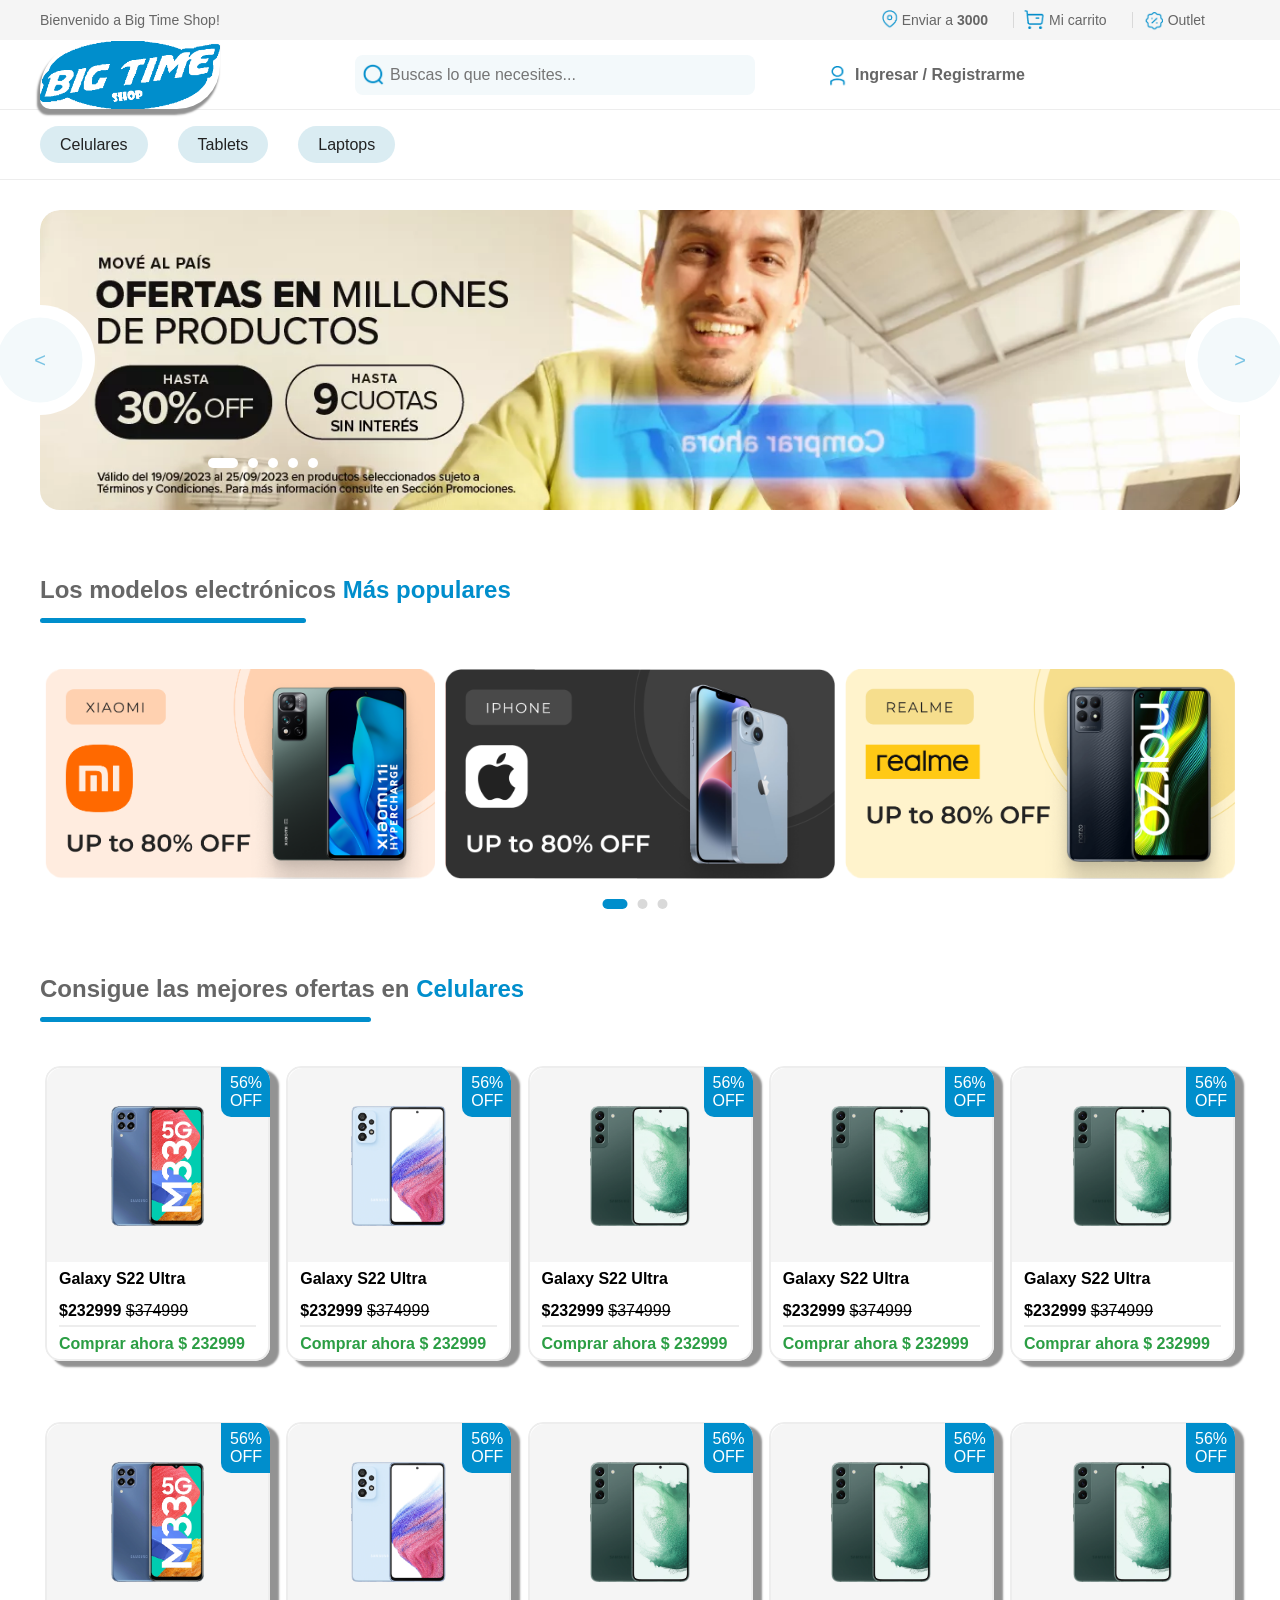
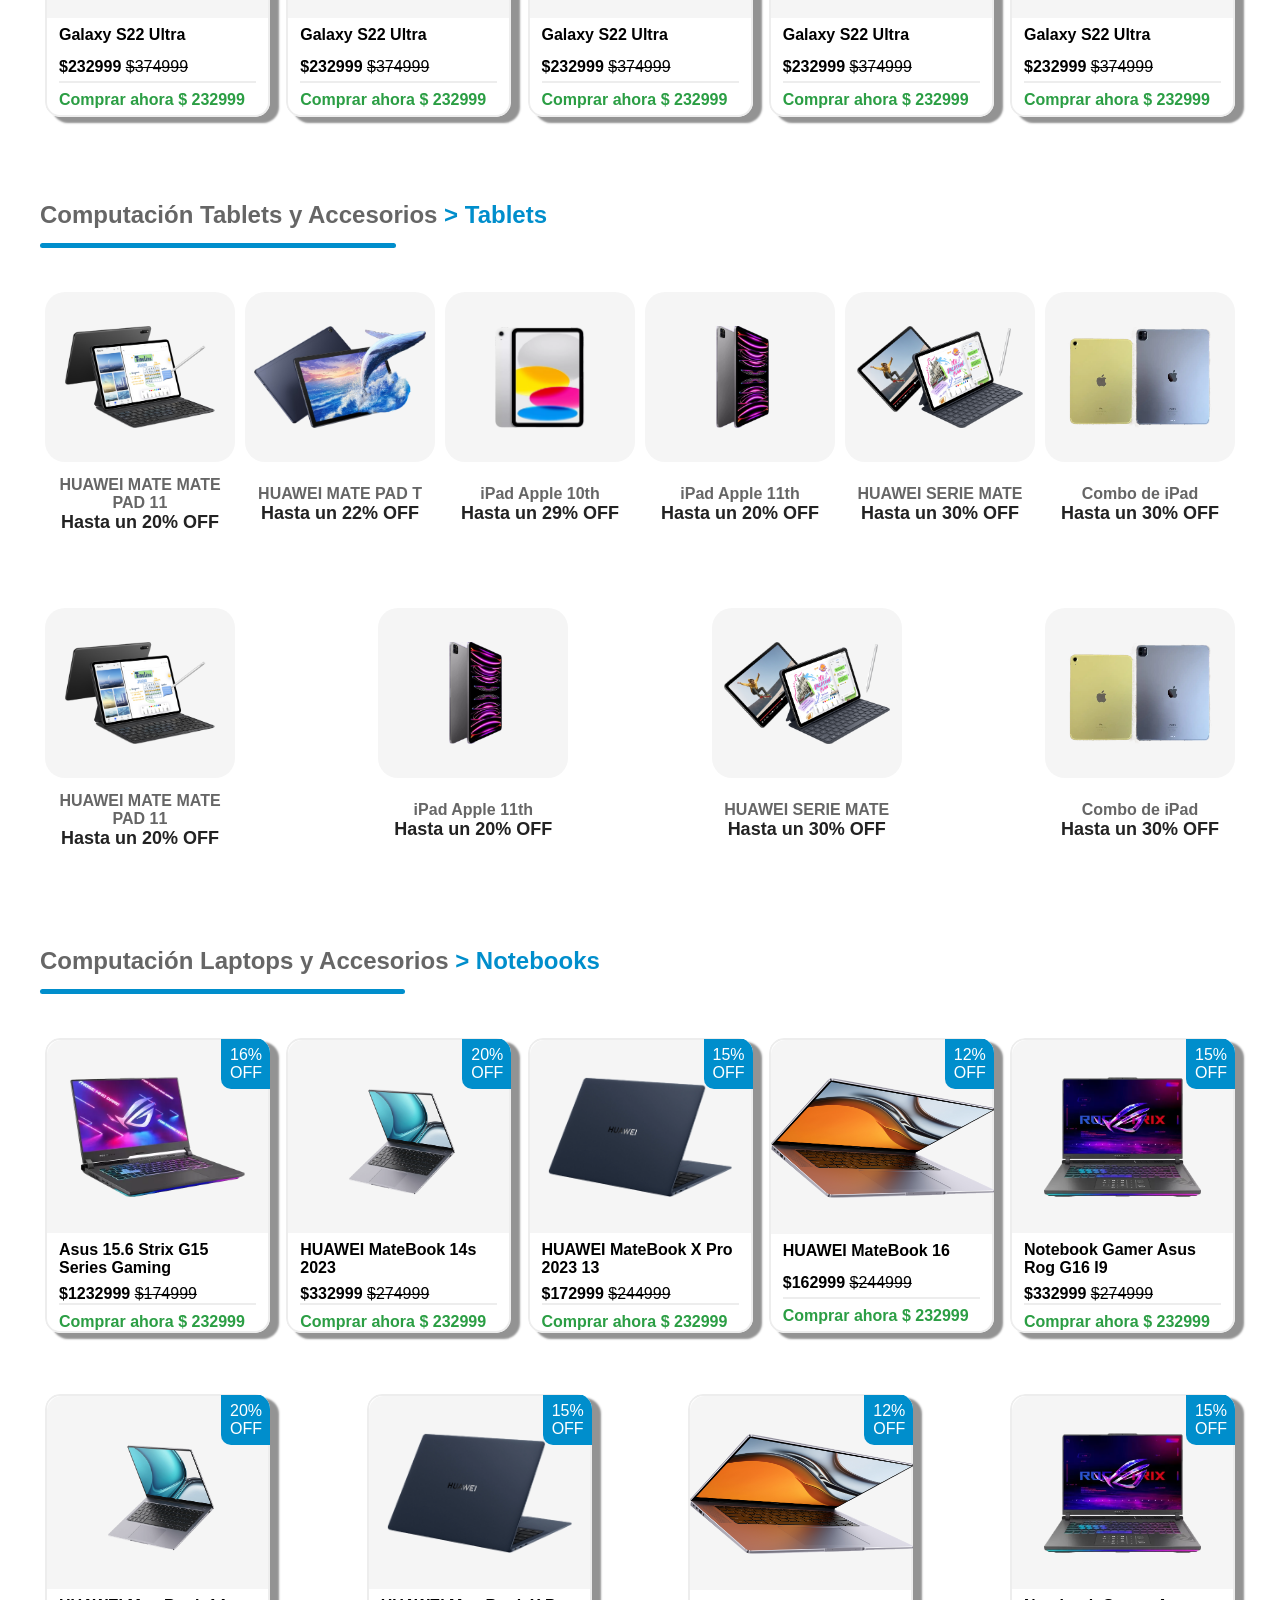
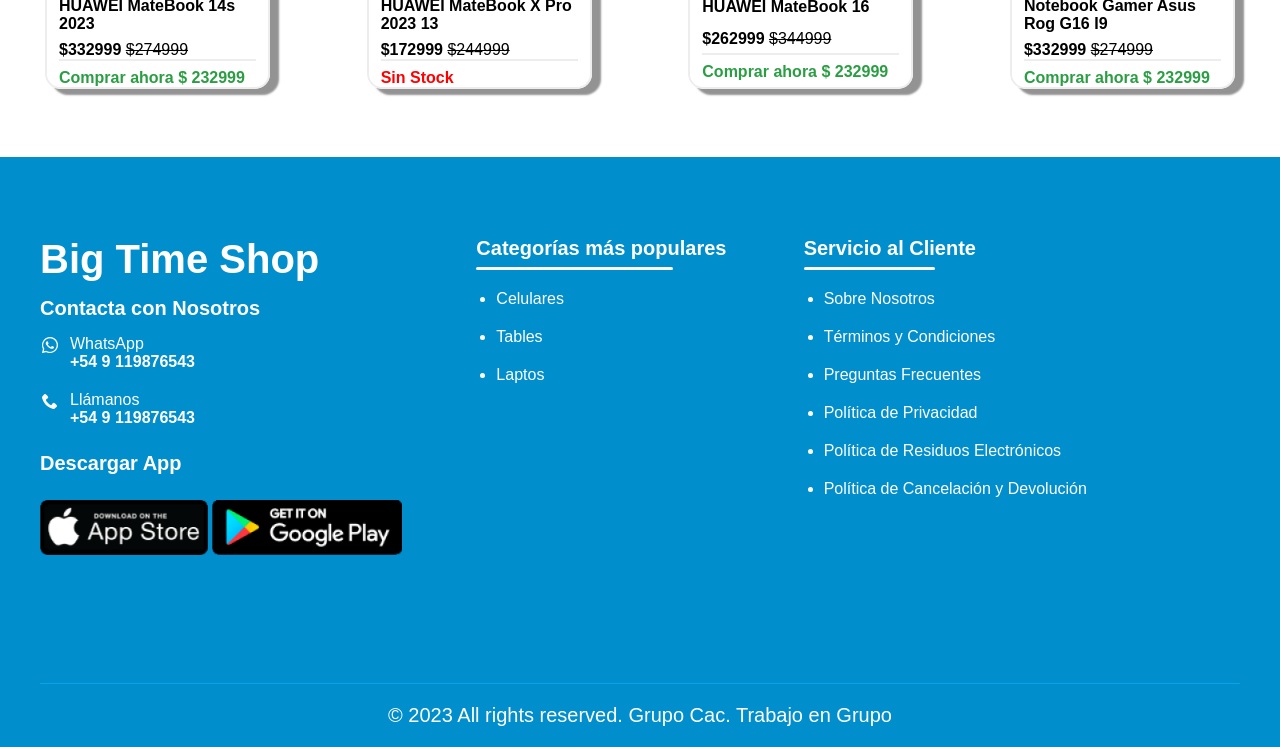
<file: index.html>
<!DOCTYPE html>
<html lang="es">

<head>
    <meta charset="UTF-8">
    <meta name="viewport" content="width=device-width, initial-scale=1.0">
    <title>¡Big Time Shop - Tu destino para la electrónica de vanguardia!</title>
    <meta name="description"
        content="Big Time Shop es una plataforma líder en comercio electrónico especializada en la venta de productos de electrónica y tecnología de última generación. Descubre una amplia selección de gadgets, dispositivos móviles y accesorios tecnológicos de alta calidad. Nuestro objetivo es ofrecer a nuestros clientes una experiencia de compra excepcional, brindándoles productos innovadores y garantizando la máxima satisfacción. ¡Explora nuestro catálogo y sumérgete en el mundo de la tecnología de punta!" />
    <meta name="keywords"
        content=" Big Time Shop, electrónica, tecnología, gadgets, dispositivos móviles, accesorios tecnológicos, comercio electrónico, calidad, innovación, experiencia de compra." />
    <link rel="shortcut icon" href="./favicon.ico" type="image/x-icon">
    <link rel="stylesheet" href="./css/base.css">
    <link rel="stylesheet" href="./css/common.css">
    <link rel="stylesheet" href="./css/index.css">
    <script src="./js/animation.js"></script>
    <script src="./js/dataprocess.js"></script>
    <script src="./js/index.js"></script>
</head>

<body>


    <!-- header -start -->
    <header>
        <div class="w shortcut">
            <div class="fl">Bienvenido a Big Time Shop!</div>
            <div class="fr">
                <ul>
                    <li><a href="#">Enviar a <b>3000</b></a></li>
                    <li><a href="#">Mi carrito</a></li>
                    <li><a href="#">Outlet</a></li>
                </ul>
            </div>
        </div>

    </header>
    <!-- header end -->


    <!-- nav start -->
    <nav>
        <div class="nav-top">
            <div class="search-wrap w">
                <div class="logo">
                    <h1>Big Time</h1>
                    <a href="index.html"><img src="./images/logo.png" alt=""></a>
                </div>
                <div class="search">
                    <input type="text" placeholder="Buscas lo que necesites..." id="user-input">
                </div>
                <div class="user">
                    <a id="user_icon" href="login.html">Ingresar / Registrarme</a>
                    <a id="user_out" href="#"></a>
                </div>
            </div>
        </div>
        <div class="subnav">
            <ul class="w">
                <li><a href="javascript:;">Celulares</a></li>
                <li><a href="javascript:;">Tablets</a></li>
                <li><a href="javascript:;">Laptops</a></li>
            </ul>
        </div>
    </nav>
    <!-- nav end -->

    <div class="search-result w"></div>


    <!-- banner start-->
    <div class="banner">
        <div class="focus w">
            <ul>
                <li><a href="javascript:;"><img src="./images/banner5.png" alt=""></a></li>
                <li><a href="javascript:;"><img src="./images/banner1.png" alt=""></a></li>
                <li><a href="javascript:;"><img src="./images/banner3.png" alt=""></a></li>
                <li><a href="javascript:;"><img src="./images/banner4.png" alt=""></a></li>
                <li><a href="javascript:;"><img src="./images/banner2.png" alt=""></a></li>
            </ul>
            <ol class="circle">
            </ol>
        </div>
        <div class="arrow-l">
            <a href="javascript:;">&lt;</a>
        </div>
        <div class="arrow-r">
            <a href="javascript:;">&gt;</a>
        </div>
    </div>
    <!-- banner end -->


    <!-- main start -->
    <section>
        <div class="main w">


            <!-- floor top electronic models start -->
            <div class="floor">
                <div class="floor_good_hd">
                    <h3><span>Los modelos electrónicos </span><i>Más populares </i></h3>
                </div>
                <div class="electronics_models floor_good">
                    <ul class="models_focus">
                        <li>
                            <a href="javascript:;">
                                <img src="./upload/electronics-models (1).png" alt="">
                            </a>
                        </li>
                        <li>
                            <a href="javascript:;">
                                <img src="./upload/electronics-models (2).png" alt="">
                            </a>
                        </li>
                        <li>
                            <a href="javascript:;">
                                <img src="./upload/electronics-models (3).png" alt="">
                            </a>
                        </li>
                    </ul>
                    <ol class="focus_circle">
                    </ol>
                </div>
            </div>
            <!-- floor top electronic models end -->


            <!-- floor_electric start-->
            <div class="floor">
                <div class="floor_good_hd" id="celulares">
                    <h3><span>Consigue las mejores ofertas en </span><i>Celulares</i></h3>
                </div>
                <div class="floor_good">
                    <ul class="goods">
                        <li>
                            <a href="#">
                                <div class="picture">
                                    <div class="pic_box">
                                        <img src="./upload/celulares/celular (3).png" alt="">
                                    </div>
                                    <div class="off">
                                        <p>56%<br>OFF</p>
                                    </div>
                                </div>
                                <div class="desc">
                                    <p class="good_title">
                                        Galaxy S22 Ultra
                                    </p>
                                    <p class="previous_price">
                                        $232999 <s>$374999</s>
                                    </p>
                                    <p class="price">
                                        Comprar ahora $ 232999
                                    </p>
                                </div>
                            </a>
                        </li>
                        <li>
                            <a href="#">
                                <div class="picture">
                                    <div class="pic_box">
                                        <img src="./upload/celulares/celular (4).png" alt="">
                                    </div>
                                    <div class="off">
                                        <p>56%<br>OFF</p>
                                    </div>
                                </div>
                                <div class="desc">
                                    <p class="good_title">
                                        Galaxy S22 Ultra
                                    </p>
                                    <p class="previous_price">
                                        $232999 <s>$374999</s>
                                    </p>
                                    <p class="price">
                                        Comprar ahora $ 232999
                                    </p>
                                </div>
                            </a>
                        </li>
                        <li>
                            <a href="#">
                                <div class="picture">
                                    <div class="pic_box">
                                        <img src="./upload/celulares/celular (5).png" alt="">
                                    </div>
                                    <div class="off">
                                        <p>56%<br>OFF</p>
                                    </div>
                                </div>
                                <div class="desc">
                                    <p class="good_title">
                                        Galaxy S22 Ultra
                                    </p>
                                    <p class="previous_price">
                                        $232999 <s>$374999</s>
                                    </p>
                                    <p class="price">
                                        Comprar ahora $ 232999
                                    </p>
                                </div>
                            </a>
                        </li>
                        <li>
                            <a href="#">
                                <div class="picture">
                                    <div class="pic_box">
                                        <img src="./upload/celulares/celular (5).png" alt="">
                                    </div>
                                    <div class="off">
                                        <p>56%<br>OFF</p>
                                    </div>
                                </div>
                                <div class="desc">
                                    <p class="good_title">
                                        Galaxy S22 Ultra
                                    </p>
                                    <p class="previous_price">
                                        $232999 <s>$374999</s>
                                    </p>
                                    <p class="price">
                                        Comprar ahora $ 232999
                                    </p>
                                </div>
                            </a>
                        </li>
                        <li>
                            <a href="#">
                                <div class="picture">
                                    <div class="pic_box">
                                        <img src="./upload/celulares/celular (5).png" alt="">
                                    </div>
                                    <div class="off">
                                        <p>56%<br>OFF</p>
                                    </div>
                                </div>
                                <div class="desc">
                                    <p class="good_title">
                                        Galaxy S22 Ultra
                                    </p>
                                    <p class="previous_price">
                                        $232999 <s>$374999</s>
                                    </p>
                                    <p class="price">
                                        Comprar ahora $ 232999
                                    </p>
                                </div>
                            </a>
                        </li>
                    </ul>
                </div>
                <div class="floor_good">
                    <ul class="goods">
                        <li>
                            <a href="#">
                                <div class="picture">
                                    <div class="pic_box">
                                        <img src="./upload/celulares/celular (3).png" alt="">
                                    </div>
                                    <div class="off">
                                        <p>56%<br>OFF</p>
                                    </div>
                                </div>
                                <div class="desc">
                                    <p class="good_title">
                                        Galaxy S22 Ultra
                                    </p>
                                    <p class="previous_price">
                                        $232999 <s>$374999</s>
                                    </p>
                                    <p class="price">
                                        Comprar ahora $ 232999
                                    </p>
                                </div>
                            </a>
                        </li>
                        <li>
                            <a href="#">
                                <div class="picture">
                                    <div class="pic_box">
                                        <img src="./upload/celulares/celular (4).png" alt="">
                                    </div>
                                    <div class="off">
                                        <p>56%<br>OFF</p>
                                    </div>
                                </div>
                                <div class="desc">
                                    <p class="good_title">
                                        Galaxy S22 Ultra
                                    </p>
                                    <p class="previous_price">
                                        $232999 <s>$374999</s>
                                    </p>
                                    <p class="price">
                                        Comprar ahora $ 232999
                                    </p>
                                </div>
                            </a>
                        </li>
                        <li>
                            <a href="#">
                                <div class="picture">
                                    <div class="pic_box">
                                        <img src="./upload/celulares/celular (5).png" alt="">
                                    </div>
                                    <div class="off">
                                        <p>56%<br>OFF</p>
                                    </div>
                                </div>
                                <div class="desc">
                                    <p class="good_title">
                                        Galaxy S22 Ultra
                                    </p>
                                    <p class="previous_price">
                                        $232999 <s>$374999</s>
                                    </p>
                                    <p class="price">
                                        Comprar ahora $ 232999
                                    </p>
                                </div>
                            </a>
                        </li>
                        <li>
                            <a href="#">
                                <div class="picture">
                                    <div class="pic_box">
                                        <img src="./upload/celulares/celular (5).png" alt="">
                                    </div>
                                    <div class="off">
                                        <p>56%<br>OFF</p>
                                    </div>
                                </div>
                                <div class="desc">
                                    <p class="good_title">
                                        Galaxy S22 Ultra
                                    </p>
                                    <p class="previous_price">
                                        $232999 <s>$374999</s>
                                    </p>
                                    <p class="price">
                                        Comprar ahora $ 232999
                                    </p>
                                </div>
                            </a>
                        </li>
                        <li>
                            <a href="#">
                                <div class="picture">
                                    <div class="pic_box">
                                        <img src="./upload/celulares/celular (5).png" alt="">
                                    </div>
                                    <div class="off">
                                        <p>56%<br>OFF</p>
                                    </div>
                                </div>
                                <div class="desc">
                                    <p class="good_title">
                                        Galaxy S22 Ultra
                                    </p>
                                    <p class="previous_price">
                                        $232999 <s>$374999</s>
                                    </p>
                                    <p class="price">
                                        Comprar ahora $ 232999
                                    </p>
                                </div>
                            </a>
                        </li>
                    </ul>
                </div>
            </div>
            <!-- floor_electric end -->


            <!-- floor tables start -->
            <div class="floor">
                <div class="floor_good_hd" id="tables">
                    <h3><span>Computación Tablets y Accesorios </span><i>&gt; Tablets</i></h3>
                </div>
                <div class="floor_good">
                    <ul class="table-list">
                        <li>
                            <a href="#">
                                <div class="pic_box">
                                    <img src="./upload//tables/HUAWEI MATE PAD11.png" alt="">
                                </div>
                                <div class="subscriptions">
                                    <p>HUAWEI MATE MATE PAD 11</p>
                                    <p>Hasta un 20% OFF</p>
                                </div>
                            </a>
                        </li>
                        <li>
                            <a href="#">
                                <div class="pic_box">
                                    <img src="./upload/tables/HUAWEI MATE PAD T.png" alt="">
                                </div>
                                <div class="subscriptions">
                                    <p>HUAWEI MATE PAD T</p>
                                    <p>Hasta un 22% OFF</p>
                                </div>
                            </a>
                        </li>
                        <li>
                            <a href="#">
                                <div class="pic_box">
                                    <img src="./upload/tables/iPad Apple 10th.png" alt="">
                                </div>
                                <div class="subscriptions">
                                    <p>iPad Apple 10th</p>
                                    <p>Hasta un 29% OFF</p>
                                </div>
                            </a>
                        </li>
                        <li>
                            <a href="#">
                                <div class="pic_box">
                                    <img src="./upload/tables/iPad Apple 11th.png" alt="">
                                </div>
                                <div class="subscriptions">
                                    <p>iPad Apple 11th</p>
                                    <p>Hasta un 20% OFF</p>
                                </div>
                            </a>
                        </li>
                        <li>
                            <a href="#">
                                <div class="pic_box">
                                    <img src="./upload/tables/HUAWEI SERIE MATE.png" alt="">
                                </div>
                                <div class="subscriptions">
                                    <p>HUAWEI SERIE MATE</p>
                                    <p>Hasta un 30% OFF</p>
                                </div>
                            </a>
                        </li>
                        <li>
                            <a href="#">
                                <div class="pic_box">
                                    <img src="./upload/tables/iPad 10th y  11th.png" alt="">
                                </div>
                                <div class="subscriptions">
                                    <p>Combo de iPad</p>
                                    <p>Hasta un 30% OFF</p>
                                </div>
                            </a>
                        </li>
                    </ul>
                </div>
                <div class="floor_good">
                    <ul class="table-list">
                        <li>
                            <a href="#">
                                <div class="pic_box">
                                    <img src="./upload//tables/HUAWEI MATE PAD11.png" alt="">
                                </div>
                                <div class="subscriptions">
                                    <p>HUAWEI MATE MATE PAD 11</p>
                                    <p>Hasta un 20% OFF</p>
                                </div>
                            </a>
                        </li>
                        <li>
                            <a href="#">
                                <div class="pic_box">
                                    <img src="./upload/tables/iPad Apple 11th.png" alt="">
                                </div>
                                <div class="subscriptions">
                                    <p>iPad Apple 11th</p>
                                    <p>Hasta un 20% OFF</p>
                                </div>
                            </a>
                        </li>
                        <li>
                            <a href="#">
                                <div class="pic_box">
                                    <img src="./upload/tables/HUAWEI SERIE MATE.png" alt="">
                                </div>
                                <div class="subscriptions">
                                    <p>HUAWEI SERIE MATE</p>
                                    <p>Hasta un 30% OFF</p>
                                </div>
                            </a>
                        </li>
                        <li>
                            <a href="#">
                                <div class="pic_box">
                                    <img src="./upload/tables/iPad 10th y  11th.png" alt="">
                                </div>
                                <div class="subscriptions">
                                    <p>Combo de iPad</p>
                                    <p>Hasta un 30% OFF</p>
                                </div>
                            </a>
                        </li>
                    </ul>
                </div>

            </div>
            <!-- floor tables end -->


            <!-- floor_electric start-->
            <div class="floor">
                <div class="floor_good_hd" id="laptops">
                    <h3><span>Computación Laptops y Accesorios </span><i>&gt; Notebooks</i></h3>
                </div>
                <div class="floor_good">
                    <ul class="goods">
                        <li>
                            <a href="#">
                                <div class="picture">
                                    <div class="pic_box">
                                        <img src="./upload/laptops/Asus 15.6 Strix G15 Series Gaming.png" alt="">
                                    </div>
                                    <div class="off">
                                        <p>16%<br>OFF</p>
                                    </div>
                                </div>
                                <div class="desc">
                                    <p class="good_title">
                                        Asus 15.6 Strix G15 Series Gaming
                                    </p>
                                    <p class="previous_price">
                                        $1232999 <s>$174999</s>
                                    </p>
                                    <p class="price">
                                        Comprar ahora $ 232999
                                    </p>
                                </div>
                            </a>
                        </li>
                        <li>
                            <a href="#">
                                <div class="picture">
                                    <div class="pic_box">
                                        <img src="./upload/laptops/HUAWEI MateBook 14s 2023.png" alt="">
                                    </div>
                                    <div class="off">
                                        <p>20%<br>OFF</p>
                                    </div>
                                </div>
                                <div class="desc">
                                    <p class="good_title">
                                        HUAWEI MateBook 14s 2023
                                    </p>
                                    <p class="previous_price">
                                        $332999 <s>$274999</s>
                                    </p>
                                    <p class="price">
                                        Comprar ahora $ 232999
                                    </p>
                                </div>
                            </a>
                        </li>
                        <li>
                            <a href="#">
                                <div class="picture">
                                    <div class="pic_box">
                                        <img src="./upload/laptops/HUAWEI MateBook X Pro 2023 13.png" alt="">
                                    </div>
                                    <div class="off">
                                        <p>15%<br>OFF</p>
                                    </div>
                                </div>
                                <div class="desc">
                                    <p class="good_title">
                                        HUAWEI MateBook X Pro 2023 13
                                    </p>
                                    <p class="previous_price">
                                        $172999 <s>$244999</s>
                                    </p>
                                    <p class="price">
                                        Comprar ahora $ 232999
                                    </p>
                                </div>
                            </a>
                        </li>
                        <li>
                            <a href="#">
                                <div class="picture">
                                    <div class="pic_box">
                                        <img src="./upload/laptops/HUAWEI MateBook 16.png" alt="">
                                    </div>
                                    <div class="off">
                                        <p>12%<br>OFF</p>
                                    </div>
                                </div>
                                <div class="desc">
                                    <p class="good_title">
                                        HUAWEI MateBook 16
                                    </p>
                                    <p class="previous_price">
                                        $162999 <s>$244999</s>
                                    </p>
                                    <p class="price">
                                        Comprar ahora $ 232999
                                    </p>
                                </div>
                            </a>
                        </li>
                        <li>
                            <a href="#">
                                <div class="picture">
                                    <div class="pic_box">
                                        <img src="./upload/laptops/Notebook Gamer Asus Rog G16 I9.png" alt="">
                                    </div>
                                    <div class="off">
                                        <p>15%<br>OFF</p>
                                    </div>
                                </div>
                                <div class="desc">
                                    <p class="good_title">
                                        Notebook Gamer Asus Rog G16 I9
                                    </p>
                                    <p class="previous_price">
                                        $332999 <s>$274999</s>
                                    </p>
                                    <p class="price">
                                        Comprar ahora $ 232999
                                    </p>
                                </div>
                            </a>
                        </li>
                    </ul>
                </div>
                <div class="floor_good">
                    <ul class="goods">

                        <li>
                            <a href="#">
                                <div class="picture">
                                    <div class="pic_box">
                                        <img src="./upload/laptops/HUAWEI MateBook 14s 2023.png" alt="">
                                    </div>
                                    <div class="off">
                                        <p>20%<br>OFF</p>
                                    </div>
                                </div>
                                <div class="desc">
                                    <p class="good_title">
                                        HUAWEI MateBook 14s 2023
                                    </p>
                                    <p class="previous_price">
                                        $332999 <s>$274999</s>
                                    </p>
                                    <p class="price">
                                        Comprar ahora $ 232999
                                    </p>
                                </div>
                            </a>
                        </li>
                        <li>
                            <a href="#">
                                <div class="picture">
                                    <div class="pic_box">
                                        <img src="./upload/laptops/HUAWEI MateBook X Pro 2023 13.png" alt="">
                                    </div>
                                    <div class="off">
                                        <p>15%<br>OFF</p>
                                    </div>
                                </div>
                                <div class="desc">
                                    <p class="good_title">
                                        HUAWEI MateBook X Pro 2023 13
                                    </p>
                                    <p class="previous_price">
                                        $172999 <s>$244999</s>
                                    </p>
                                    <p class="price">
                                        <span class="sin_stock">Sin Stock</span>
                                    </p>
                                </div>
                            </a>
                        </li>
                        <li>
                            <a href="#">
                                <div class="picture">
                                    <div class="pic_box">
                                        <img src="./upload/laptops/HUAWEI MateBook 16.png" alt="">
                                    </div>
                                    <div class="off">
                                        <p>12%<br>OFF</p>
                                    </div>
                                </div>
                                <div class="desc">
                                    <p class="good_title">
                                        HUAWEI MateBook 16
                                    </p>
                                    <p class="previous_price">
                                        $262999 <s>$344999</s>
                                    </p>
                                    <p class="price">
                                        Comprar ahora $ 232999
                                    </p>
                                </div>
                            </a>
                        </li>
                        <li>
                            <a href="#">
                                <div class="picture">
                                    <div class="pic_box">
                                        <img src="./upload/laptops/Notebook Gamer Asus Rog G16 I9.png" alt="">
                                    </div>
                                    <div class="off">
                                        <p>15%<br>OFF</p>
                                    </div>
                                </div>
                                <div class="desc">
                                    <p class="good_title">
                                        Notebook Gamer Asus Rog G16 I9
                                    </p>
                                    <p class="previous_price">
                                        $332999 <s>$274999</s>
                                    </p>
                                    <p class="price">
                                        Comprar ahora $ 232999
                                    </p>
                                </div>
                            </a>
                        </li>
                    </ul>
                </div>
            </div>
            <!-- floor_electric end -->


        </div>
    </section>

    <!-- footer start -->
    <footer>
        <div class="footer w">
            <div class="footer_mod_hd">
                <div class="mod_help">

                    <h1>Big Time Shop</h1>
                    <h4>Contacta con Nosotros</h4>
                    <div class="whatsap">
                        <p>WhatsApp</p>
                        <p>+54 9 119876543</p>
                    </div>
                    <div class="phone">
                        <p>Llámanos</p>
                        <p>+54 9 119876543</p>
                    </div>
                    <div class="download">
                        <h4>Descargar App</h4>
                        <a href="#"><img src="./images/app store.png" alt=""></a>
                        <a href="#"><img src="./images/google play.png" alt=""></a>
                    </div>
                </div>
                <div class="mod_service">
                    <h4>Categorías más populares</h4>
                    <ul id="mod_service">
                        <li><a href="javascript:;">Celulares</a></li>
                        <li><a href="javascript:;">Tables</a></li>
                        <li><a href="javascript:;">Laptos</a></li>
                    </ul>
                </div>
                <div class="mod_info">
                    <h4>Servicio al Cliente</h4>
                    <ul>
                        <li><a href="nosotros.html">Sobre Nosotros</a></li>
                        <li><a href="404.html">Términos y Condiciones</a></li>
                        <li><a href="404.html">Preguntas Frecuentes</a></li>
                        <li><a href="404.html">Política de Privacidad</a></li>
                        <li><a href="404.html">Política de Residuos Electrónicos</a></li>
                        <li><a href="404.html">Política de Cancelación y Devolución</a></li>
                    </ul>
                </div>
            </div>
            <div class="copyright">
                <p>© 2023 All rights reserved. Grupo Cac. Trabajo en Grupo</p>
            </div>
        </div>
    </footer>
    <!-- footer end -->


    <!-- footer movil start -->
    <div class="m_footer">
        <a href="index.html">
            <div class="home"></div>
            <p>Home</p>
        </a>
        <a href="javascript:;">
            <div class="msg"></div>
            <p>Mensaje</p>
        </a>
        <a href="login.html">
            <div class="cart"></div>
            <p>Carrito</p>
        </a>
        <a href="nosotros.html">
            <div class="more"></div>
            <p>Nosotros</p>
        </a>
    </div>
    <!-- footer movil end -->

</body>

</html>
</file>
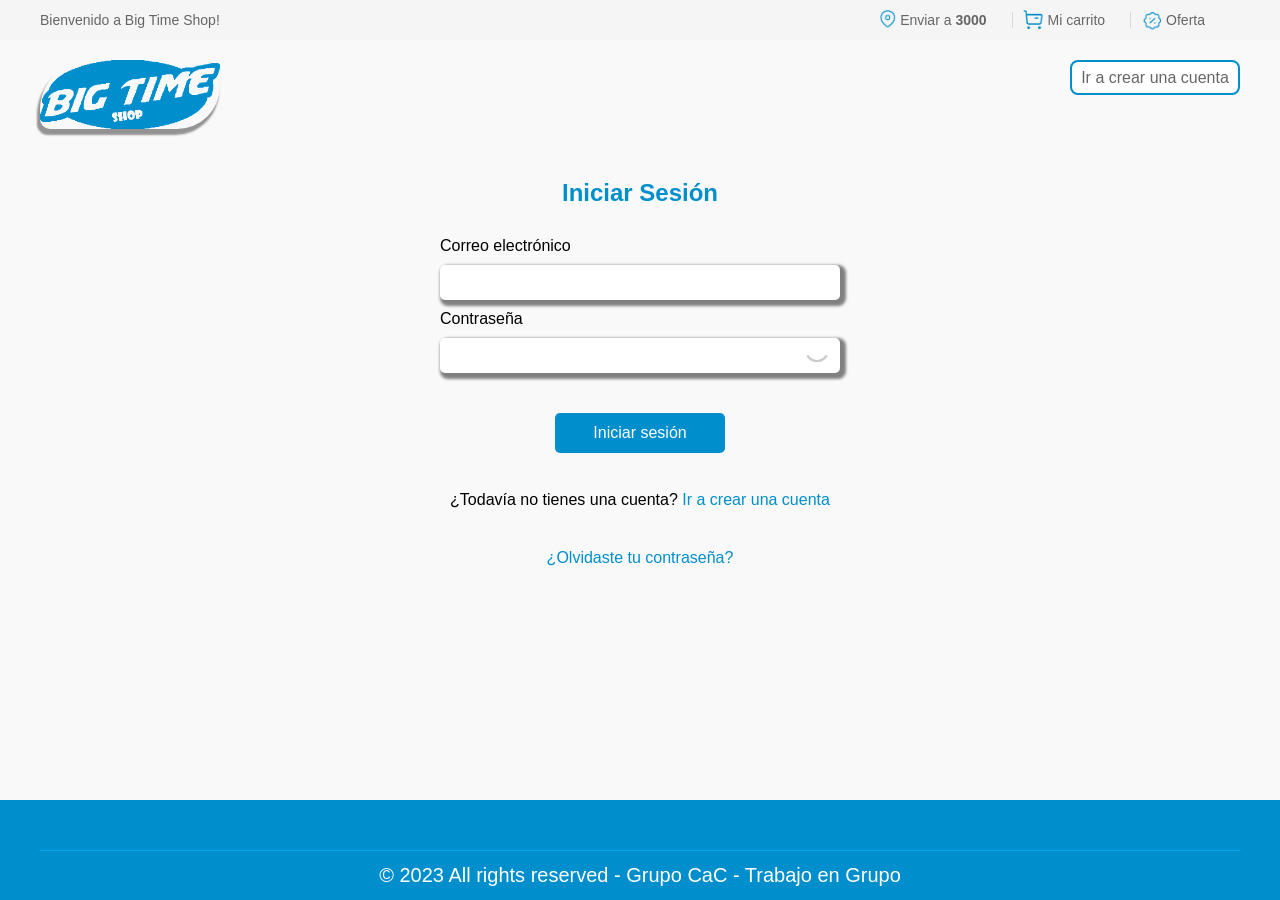
<file: login.html>
<!DOCTYPE html>
<html lang="es">

<head>
    <meta charset="UTF-8">
    <meta name="viewport" content="width=device-width, initial-scale=1.0">
    <title>¡Big Time Shop - Tu destino para la electrónica de vanguardia!</title>
    <meta name="description"
        content="Big Time Shop es una plataforma líder en comercio electrónico especializada en la venta de productos de electrónica y tecnología de última generación. Descubre una amplia selección de gadgets, dispositivos móviles y accesorios tecnológicos de alta calidad. Nuestro objetivo es ofrecer a nuestros clientes una experiencia de compra excepcional, brindándoles productos innovadores y garantizando la máxima satisfacción. ¡Explora nuestro catálogo y sumérgete en el mundo de la tecnología de punta!" />
    <meta name="keywords"
        content=" Big Time Shop, electrónica, tecnología, gadgets, dispositivos móviles, accesorios tecnológicos, comercio electrónico, calidad, innovación, experiencia de compra." />
    <link rel="shortcut icon" href="./favicon.ico" type="image/x-icon">
    <link rel="stylesheet" href="./css/base.css">
    <link rel="stylesheet" href="./css/common.css">
    <link rel="stylesheet" href="./css/login.css">
    <script src="./js/dataprocess.js"></script>
    <script src="./js/login.js"></script>
</head>

<body>
    <!-- header -start -->
    
    <header>
        <div class="w shortcut">
            <div class="fl">Bienvenido a Big Time Shop!</div>
            <div class="fr">
                <ul>
                    <li><a href="#">Enviar a <b>3000</b></a></li>
                    <li><a href="#">Mi carrito</a></li>
                    <li><a href="index.html">Oferta</a></li>
                </ul>
            </div>
        </div>

    </header>
    <!-- header end -->


    <!-- Login start -->
    <div class="loginarea w">
        <div class="login">
            <div class="logo">
                <h1>Big Time</h1>
                <a href="index.html"><img src="./images/logo.png" alt=""></a>
            </div>
            <a href="register.html"> Ir a crear una cuenta</a>
        </div>
        <div class="login_hd">
            <h3>Iniciar Sesión</h3>
        </div>
        <div class="login_bd">
            <form>
                <div class="email">
                    <label for="email">Correo electrónico</label>
                    <input type="text" id="email">
                </div>
                <div class="password">
                    <label for="password">Contraseña</label>
                    <input type="password" id="password">
                    <span class="eye"><img src="./images/close.png" id="eye"></span>
                </div>
                <div class="login-row">
                    <button class="login_btn" id="login_btn">Iniciar sesión</button>
                </div>
            </form>
        </div>
        <br>
        <div class="goto">
            <a href="register.html">¿Todavía no tienes una cuenta? <i>Ir a crear una cuenta</i></a>
        </div>
        <div class="goto">
            <a href="index.html"><i>¿Olvidaste tu contraseña?</i></a>
        </div>
    </div>
    
    <!-- register area end -->


     <!-- ventana modal start -->
     <div id="bg" class="login-bg">
        <div class="box_modal">
            <h4 id="bg_title">Inténtalo de nuevo！</h4>
            <p class="warning_msg"></p>
            <div><button id="warning_btn">Aceptar</button></div>
        </div>
    </div>
    
    <!-- ventana modal end -->


    <!-- footer start -->
    <footer>
        <div class="footer w">
            <div class="copyright">
                <p>© 2023 All rights reserved - Grupo CaC - Trabajo en Grupo</p>
            </div>
        </div>
    </footer>
    <!-- footer end -->
</body>

</html>
</file>
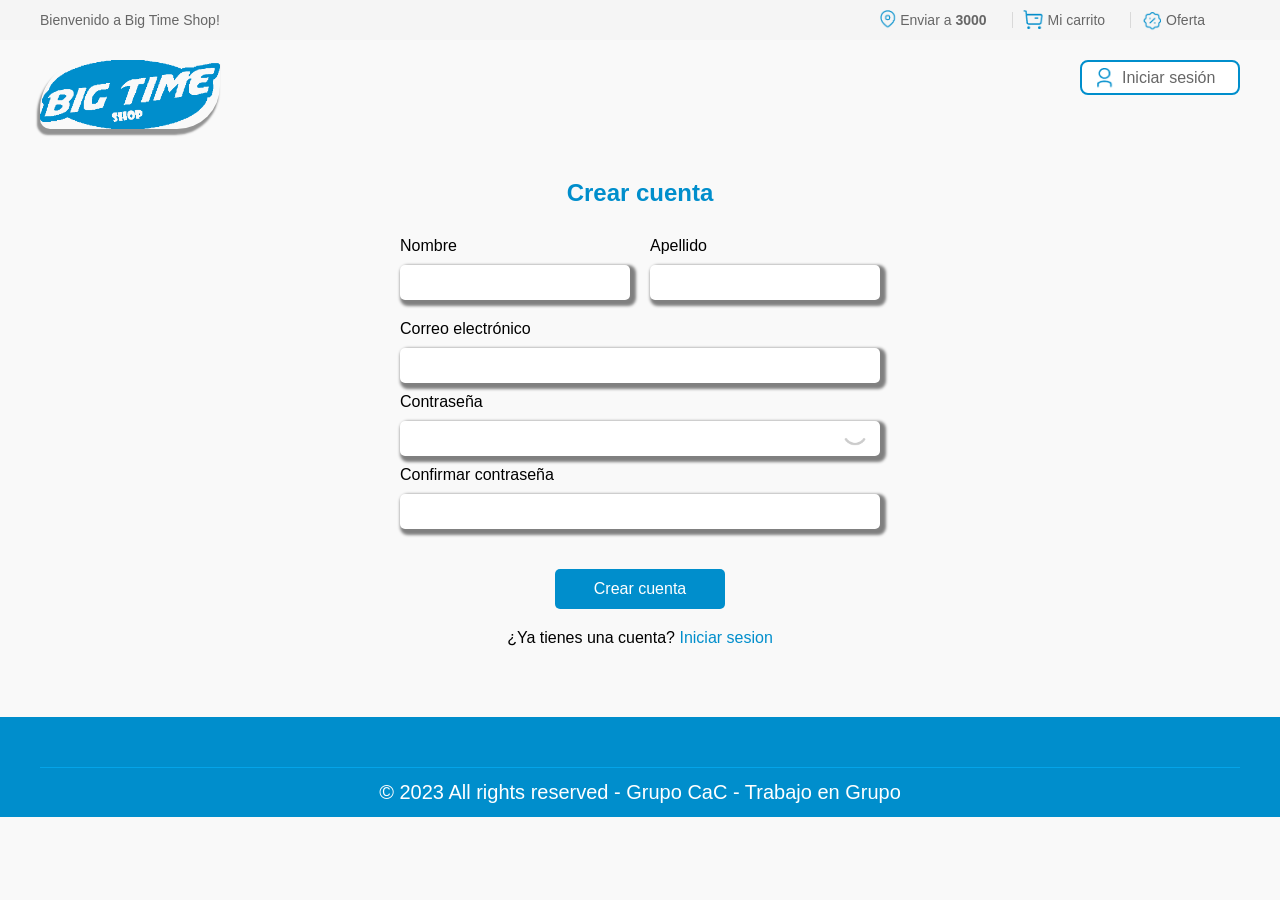
<file: register.html>
<!DOCTYPE html>
<html lang="es">

<head>
    <meta charset="UTF-8">
    <meta name="viewport" content="width=device-width, initial-scale=1.0">
    <title>¡Big Time Shop - Tu destino para la electrónica de vanguardia!</title>
    <meta name="description"
        content="Big Time Shop es una plataforma líder en comercio electrónico especializada en la venta de productos de electrónica y tecnología de última generación. Descubre una amplia selección de gadgets, dispositivos móviles y accesorios tecnológicos de alta calidad. Nuestro objetivo es ofrecer a nuestros clientes una experiencia de compra excepcional, brindándoles productos innovadores y garantizando la máxima satisfacción. ¡Explora nuestro catálogo y sumérgete en el mundo de la tecnología de punta!" />
    <meta name="keywords"
        content=" Big Time Shop, electrónica, tecnología, gadgets, dispositivos móviles, accesorios tecnológicos, comercio electrónico, calidad, innovación, experiencia de compra." />
    <link rel="shortcut icon" href="./favicon.ico" type="image/x-icon">
    <link rel="stylesheet" href="./css/base.css">
    <link rel="stylesheet" href="./css/common.css">
    <link rel="stylesheet" href="./css/register.css">
    <script src="./js/dataprocess.js"></script>
    <script src="./js/register.js"></script>
</head>

<body>
    <!-- header -start -->
    <header>
        <div class="w shortcut">
            <div class="fl">Bienvenido a Big Time Shop!</div>
            <div class="fr">
                <ul>
                    <li><a href="#">Enviar a <b>3000</b></a></li>
                    <li><a href="#">Mi carrito</a></li>
                    <li><a href="index.html">Oferta</a></li>
                </ul>
            </div>
        </div>

    </header>
    <!-- header end -->


    <!-- register area start -->
    <div class="registerarea w">
        <div class="login">
            <div class="logo">
                <h1>Big Time</h1>
                <a href="index.html"><img src="./images/logo.png" alt=""></a>
            </div>
            <a href="login.html">Iniciar sesión</a>
        </div>
        <div class="register_hd">
            <h3>Crear cuenta</h3>
        </div>
        <div class="register_bd">
            <form>
                <div class="first_row">
                    <div class="username">
                        <label for="username">Nombre</label>
                        <input type="text" id="username">
                    </div>
                    <div class="surname">
                        <label for="surname">Apellido</label>
                        <input type="text" id="surname">
                    </div>
                </div>
                <div class="email">
                    <label for="email">Correo electrónico</label>
                    <input type="text" id="email">
                </div>
                <div class="password">
                    <label for="password">Contraseña</label>
                    <input type="password" id="password">
                    <span class="eye"><img src="./images/close.png" id="eye"></span>
                </div>
                <div class="conf_password">
                    <label for="conf_password">Confirmar contraseña</label>
                    <input type="password" id="conf_password">
                </div>
                <div class="register">
                    <button class="register_btn" id="register_btn">Crear cuenta</button>
                </div>
            </form>
        </div>
        <div class="goto_login">
            <a href="login.html">¿Ya tienes una cuenta? <i>Iniciar sesion</i></a>
        </div>
    </div>
    
    <!-- register area end -->

    
    
    
    <!-- ventana modal start -->
    <div id="bg" class="login-bg">
        <div class="box_modal">
            <h4 id="bg_title">Inténtalo de nuevo！</h4>
            <p class="warning_msg"></p>
            <div><button id="warning_btn">Aceptar</button></div>
        </div>
    </div>
    
    <!-- ventana modal end -->

    
    <!-- footer start -->
    <footer>
        <div class="footer w">
            <div class="copyright">
                <p>© 2023 All rights reserved - Grupo CaC - Trabajo en Grupo</p>
            </div>
        </div>
    </footer>
    <!-- footer end -->
</body>

</html>
</file>
<file: css/base.css>
/* © 2023 All rights reserved. Grupo Cac. Trabajo en Grupo: EAugusto Roman,  Ignacio Perez, Smith Guo y Ariel Cuenca*/
/* © 2023 All rights reserved. Grupo Cac. Trabajo en Grupo: EAugusto Roman,  Ignacio Perez, Smith Guo y Ariel Cuenca*/
/* © 2023 All rights reserved. Grupo Cac. Trabajo en Grupo: EAugusto Roman,  Ignacio Perez, Smith Guo y Ariel Cuenca*/
/* © 2023 All rights reserved. Grupo Cac. Trabajo en Grupo: EAugusto Roman,  Ignacio Perez, Smith Guo y Ariel Cuenca*/
/* © 2023 All rights reserved. Grupo Cac. Trabajo en Grupo: EAugusto Roman,  Ignacio Perez, Smith Guo y Ariel Cuenca*/

* {
    margin: 0;
    padding: 0;
    box-sizing: border-box;
}


em,
i {
    font-style: normal
}

li {
    list-style: none
}

img {
    border: 0;
    vertical-align: middle
}

button {
    cursor: pointer
}

a {
    text-decoration: none
}


button,
input {
    border: 0; 
    outline: none;
}

.hide,
.none {
    display: none
}

.clearfix:after {
    visibility: hidden;
    clear: both;
    display: block;
    content: ".";
    height: 0;
}

.clearfix {
    zoom: 1;
}

.fr{
    float: right;
}

.fl{
    float: left;
}

body{
    font-family: "Proxima Nova",-apple-system,Roboto,Arial,sans-serif,sans-serif;
}
</file>
<file: css/common.css>
/* © 2023 All rights reserved. Grupo Cac. Trabajo en Grupo: EAugusto Roman,  Ignacio Perez, Smith Guo y Ariel Cuenca*/
/* © 2023 All rights reserved. Grupo Cac. Trabajo en Grupo: EAugusto Roman,  Ignacio Perez, Smith Guo y Ariel Cuenca*/
/* © 2023 All rights reserved. Grupo Cac. Trabajo en Grupo: EAugusto Roman,  Ignacio Perez, Smith Guo y Ariel Cuenca*/
/* © 2023 All rights reserved. Grupo Cac. Trabajo en Grupo: EAugusto Roman,  Ignacio Perez, Smith Guo y Ariel Cuenca*/
/* © 2023 All rights reserved. Grupo Cac. Trabajo en Grupo: EAugusto Roman,  Ignacio Perez, Smith Guo y Ariel Cuenca*/


@font-face {
    font-family: 'icomoon';
    src:  url('../fonts/icomoon.eot?62z90a');
    src:  url('../fonts/icomoon.eot?62z90a#iefix') format('embedded-opentype'),
      url('../fonts/icomoon.ttf?62z90a') format('truetype'),
      url('../fonts/icomoon.woff?62z90a') format('woff'),
      url('../fonts/icomoon.svg?62z90a#icomoon') format('svg');
    font-weight: normal;
    font-style: normal;
    font-display: block;
  }
  

/* header */
header{
    display: flex;
    height: 40px;
    line-height: 40px;
    background-color: #f5f5f5;
}

.w{
    width: 1200px;
    margin: 0 auto;
}

.shortcut{
    color: #666666;
    font-size: 14px;
    font-weight: 200;

}

.shortcut ul li{
    float: left;
    margin-right: 10px;
}

.shortcut ul li a{
    position: relative;
    color: #666;
    padding: 0 25px;
}

.shortcut ul li a::before{
    content: '';
    position: absolute;
    top: -2px;
    left: 5px;
    display: block;
    width: 20px;
    height: 20px;
    background:url(../images/mapa\ de\ imágenes.png) no-repeat;
    background-position: -1px 0;
    background-size: 100px 44px;
}


.shortcut ul li:nth-child(2) a::before{
    top: -2px;
    left: 0px;
    background:url(../images/mapa\ de\ imágenes.png) no-repeat;
    background-position: -23px -21px;
    background-size: 90px 40px;
}


.shortcut ul li:nth-child(3) a::before{
    top: 0px;
    left: 2px;
    background:url(../images/mapa\ de\ imágenes.png) no-repeat;
    background-position: -82px 0;
    background-size: 100px 44px;
}

.shortcut ul li:nth-child(-n+2) a{
    border-right: 1px solid #d9d9d9;
}



/* nav */

nav{
    display: flex;
    flex-direction: column;
    width: 100%;
}

.nav-top{
    height: 70px;
    border-bottom: 1px solid #ededed;
}

.search-wrap{
    display: flex;
    align-items: center;
    height: 70px;
    
}

.logo{
    width: 180px;
    box-shadow: -2px 5px 2px 1px #939393;
    border-radius: 50px 0 43px 10px;
    transition: all .5s;
}

.logo:hover{
    transform: rotateY(360deg);
 }

.logo img{
    width: 100%;
}

.logo h1{
    font-size: 0;
}


.search{
    position: relative;
    margin-left: 135px;
    width: 400px;
    height: 40px;
}

.search input{
    width: 100%;
    height: 100%;
    font-size: 16px;
    border-radius: 8px;
    padding-left: 35px;
    background-color: #f3f9fb;
}

.search::before{
    position: absolute;
    content: '';
    display: block;
    width: 25px;
    height: 25px;
}

.search::before{
    top:8px;
    left: 6px;
    background: url(../images/search.png) no-repeat;
    background-size: contain;
}



.search-result{
    display: none;
    position: absolute;
    top: 111px;
    left: 50%;
    transform: translateX(-50%);
    background-color: #f3f9fb;
    z-index: 999;
    overflow: auto;
    transition: all .5s;
}

.search-result div{
    line-height: 40px;
    padding-left: 20px ;
}

.search-result div:nth-child(2n){
    background-color: #79bfdd;
}

.user{
    margin-left: 100px;
    display: flex;
    align-items: center;
}

.user a{
    position: relative;
    color: #666;
    font-weight: 700;
    
}

.user a:first-child{
    margin-right: 50px;
}

#user_out{
    display: none;
}

.user a::before{
    content: '';
    position: absolute;
    top: -5px;
    left: -35px;
    display: block;
    width: 28px;
    height: 28px;
}


.user a:nth-child(1)::before{
    background: url(../images/mapa\ de\ imágenes.png) no-repeat;
    background-position: -48px 5px;
    background-size: 100px 44px;
}


.user a:nth-child(2)::before{
    top: 0;
    left: -32px;
    background: url(../images/log-out-outline.png) no-repeat;
    background-position: 0 0;
    background-size: 23px 19px;
}



.subnav{
    height: 70px;
    line-height: 70px;
    border-bottom: 1px solid #ededed;
}

.subnav .w li{
    float: left;
}

.subnav a{
    height: 20px;
    padding: 10px 20px;
    color: #222222;
    margin-right: 30px;
    border-radius: 20px;
    background-color: #daecf2;
    transition: all .5s;
}

.subnav a:hover{
    color: #fff;
    background-color: #008ecc;
}


/* banner */
.banner {
    position: relative;
    height: 300px;
    margin-top: 30px; 
}

.banner li img {
    width: 100%;
    height: 100%;
    border-radius: 20px;
}

.focus {
    position: relative;
    height: 100%;
    border-radius: 20px;
    overflow: hidden;
}

.focus ul{
    position: absolute;
    top: 0;
    left: 0;
}

.focus li{
    float: left;
    height: 310px;
    border-radius: 20px;
}

.arrow-l,
.arrow-r {
    position: absolute;
    top: 50%;
    width: 110px;
    height: 110px;
    border-radius: 110px;
    background-color: #fff;
}

.arrow-l {
    transform: translate(-50%, -50%);
}

.arrow-r {
    transform: translateY(-50%);

}

.arrow-l a,
.arrow-r a {
    position: absolute;
    display: block;
    top: 50%;
    left: 50%;
    width: 85px;
    height: 85px;
    color: #79c3e3;
    font-size: 20px;
    text-align: center;
    line-height: 85px;
    border-radius: 85px;
    transition: all .5s;
    background-color: #f3f9fb;
}

.arrow-l a:hover,
.arrow-r a:hover {
    color: #4ea7cd;
    background-color: #c5e1eb;
}

.arrow-l a {
    transform: translate(-50%, -50%);
}

.arrow-r a {
    transform: translate(-50%, -50%);
}

.circle {
    position: absolute;
    bottom: 14%;
    left: 14%;
    height: 10px;
}

.circle li {
    float: left;
    width: 10px;
    height: 10px;
    margin-right: 10px;
    border-radius: 10px;
    background-color: #fff;
}

.circle .current {
    width: 30px;
}



/* footer */
footer{
    height: 590px;
    margin-top: 50px;
    background-color: #008ecc;
}

.footer{
    display: flex;
    flex-direction: column;
    height: 100%;
}

.footer_mod_hd{
    flex: 10;
    display: flex;
    padding: 80px 0;
    
}

.mod_help{
    flex: 4;
    height: 100%;
}

.mod_service{
    flex: 3;
}

.mod_info{
    flex: 4;
}




.mod_help{
    font-size: 16px;
    color: #fff;
}


.mod_help h1{
    font-size: 40px;
    color: #fff;
}

.mod_help h4{
    margin: 15px 0;
    font-size: 20px;
    color: #fff;
}

.whatsap,
.phone{
    position: relative;
    padding: 0 0 10px 30px;
    margin-bottom: 10px;
}


.whatsap::before,
.phone::before{
    content: '\ea93';
    display: block;
    font-family: 'icomoon';
    width: 20px;
    height: 20px;
    text-align: center;
    line-height: 20px;
    position: absolute;
    top: 0;
    left: 0;
}

.phone::before{
    content: '\e942';
}

.whatsap p:nth-child(2),
.phone p:nth-child(2){
    font-weight: 700;
}

.download{
    height: 55px;
}

.download img{
    margin-top: 10px;
    height: 100%;
    transition: all .5s;
}

.download a:hover img{
    transform: translateY(-5px);
}




.mod_service h4,
.mod_info h4{
    position: relative;
    font-size: 20px;
    color: #fff;
    margin-bottom: 30px;
}

.mod_service h4::before,
.mod_info h4::before{
    content: '';
    display: block;
    position: absolute;
    bottom: -10px;
    left: 0;
    width: 60%;
    height: 3px;
    border-radius: 3px;
    background-color: #fff;
}

.mod_service li,
.mod_info li{
    color: #fff;
    list-style: disc;
    margin:20px;
}

.mod_service li a,
.mod_info li a{
    color: #fff;
}

.mod_service li a:hover,
.mod_info li a:hover{
    color: #ccc;
}

.mod_info h4::before{
    width: 30%;
}

/* copyright */

.copyright{
    flex: 2;
    display: flex;
    margin-top: 50px;
    border-top: 1px solid #04a4e9;
    align-items: center;
    justify-content: center;
}

.copyright p{
    font-size: 20px;
    color: #fff;
}


/* m_footer */
.m_footer{
    position: fixed;
    width: 100%;
    left: 0;
    bottom: 0;
    display: none;
    align-items: center;
    justify-content: space-around;
    padding: 5px 0;
    background-color: #daecf2;
}

.m_footer a div{
    width: 25px;
    height: 25px;
    transition: all .5s;
}

.m_footer a{
    color: #000;
    display: flex;
    flex-direction: column;
    align-items: center;
    transition: all .5s;
}

.m_footer a:hover {
    color: #04a4e9;
}


.home{
    background: url(../images/footer-svg/home-outline.svg) no-repeat;
    background-size: contain;
}

.m_footer a:hover .home{
    background: url(../images/footer-svg/home.svg) no-repeat;
}


.msg{
    background: url(../images/footer-svg/chatbubble-ellipses-outline.svg) no-repeat;
    background-size: contain;
}

.m_footer a:hover .msg{
    background: url(../images/footer-svg/chatbubble-ellipses.svg) no-repeat;
}

.cart{
    background: url(../images/footer-svg/cart-outline.svg) no-repeat;
    background-size: contain;
}

.m_footer a:hover .cart{
    background: url(../images/footer-svg/cart.svg) no-repeat;
}

.more{
    background: url(../images/footer-svg/list-outline.svg) no-repeat;
    background-size: contain;
}

.m_footer a:hover .more{
    background: url(../images/footer-svg/list.svg) no-repeat;
}





@media screen and (max-width:992px) {
    .search{
        width: 300px;
    }

}


@media screen and (max-width:1200px) {
    
    .w{
        width: 88%;
    }
    .search{
        margin-left: 70px;
    }
    .user{
        margin-left: 60px;
    }
    .user a{
        font-weight: 400;
    }
    .search-wrap,
    .shortcut,
    .subnav .w{
        width: 100%;
    }

    .search-wrap,
    .subnav .w{
        display: flex;
    }
    .subnav .w{
        justify-content: center;
    }
    .search-wrap{
        justify-content: space-around;
    }

    footer .footer_mod_hd{
        font-size: 14px;
    }
    /* screen footer */
    .mod_help h1{
        font-size: 30px;
    }
    .mod_help h4{
        font-size: 18px;
    }

}


/* resolucion movil  start */
@media screen and (max-width:768px){

    /* header movil */
    .w{
        width: 88%;
    }
    header{
        display: none;
    }

    .search-wrap{
        margin: 0;
    }
    .logo{
        width: 100px;
    }
    .logo,
    .search{
        margin: 0 0 0 20px;
    }
    .search{
        width: 400px;
    }
    .user{
        display: none;
    }

    .search-result{
        top: 71px;
    }
    /* good movil */

    .goods li{
        width: 150px!important;
    }

    .table-list li a{
        width: 150px!important;
    }
    .floor_good_hd h3 span::after{
        display: none;
    }

    .pic_box img {
        height: 88%;
    }


    /* footer movil*/
    footer{
        display: none;
        /* height: 66px; */
    }
    .footer_mod_hd{
        display: none;
    }
    .copyright{
        margin-top: 0;
    }
    .m_footer{
        display: flex;
    }
    section{
        margin-bottom: 60px;
    }
}


@media screen and (max-width:450px){
    .w{
        margin: 0 auto;
    }
    .goods li{
        width: 145px!important;
    }

    .table-list li{
        width: 145px!important; 
    } 

    .pic_box img {
        height: 70%;
    }
    .off{
        width: 40px!important;
        height: 40px!important;
    }
}

/* resolucion movil end */
</file>
<file: css/index.css>
/* © 2023 All rights reserved. Grupo Cac. Trabajo en Grupo: EAugusto Roman,  Ignacio Perez, Smith Guo y Ariel Cuenca*/
/* © 2023 All rights reserved. Grupo Cac. Trabajo en Grupo: EAugusto Roman,  Ignacio Perez, Smith Guo y Ariel Cuenca*/
/* © 2023 All rights reserved. Grupo Cac. Trabajo en Grupo: EAugusto Roman,  Ignacio Perez, Smith Guo y Ariel Cuenca*/
/* © 2023 All rights reserved. Grupo Cac. Trabajo en Grupo: EAugusto Roman,  Ignacio Perez, Smith Guo y Ariel Cuenca*/
/* © 2023 All rights reserved. Grupo Cac. Trabajo en Grupo: EAugusto Roman,  Ignacio Perez, Smith Guo y Ariel Cuenca*/
/* © 2023 All rights reserved. Grupo Cac. Trabajo en Grupo: EAugusto Roman,  Ignacio Perez, Smith Guo y Ariel Cuenca*/




/* main */
/* floor_electric */

section {
    margin-top: 50px;
}


.floor {
    display: flex;
    margin-top: 66px;
    flex-direction: column;
}

.floor_good_hd {
    height: 48px;
}

.floor_good_hd h3 {
    float: left;
    color: #666666;
    font-size: 24px;
    font-weight: 700;
}

.floor_good_hd i {
    color: #008ecc;
}


.floor_good_hd a i {
    font-size: 18px;
    margin-left: 8px;
}

.floor_good_hd h3 span {
    position: relative;
}



.floor_good_hd span::after {
    content: '';
    position: absolute;
    display: block;
    bottom: -20px;
    left: 0;
    width: 88%;
    height: 5px;
    border-radius: 5px;
    background-color: #008ecc;
}

.floor_good {
    margin-top: 25px;
}

.goods {
    display: flex;
    flex-wrap: wrap;
    justify-content: space-between;
    align-items: end;
}

.goods li {
    display: flex;
    margin: 18px 5px;
    width: 225px;
    height: 295px;
    border-radius: 15px;
    overflow: hidden;
    box-shadow: 8px 5px 2px 1px #939393;
    transition: all .5s;
}

.goods li a {
    flex: 1;
    display: flex;
    width: 100%;
    flex-direction: column;
    border: 2px solid #ededed;
    border-radius: 15px;
}

.goods li:hover{
    transform: translateY(-30px);
}

.goods .picture {
    flex: 2;
    display: flex;
    position: relative;
    justify-content: center;
    align-items: center;
    border-radius: 15px 15px 0 0;
    background-color: #f5f5f5;
}

.off {
    display: flex;
    flex-direction: column;
    align-items: center;
    position: absolute;
    top: -1px;
    right: -3px;
    width: 50px;
    height: 50px;
    border-radius: 0 10px 0 10px;
    background-color: #008ecc;
}

.off p {
    flex: 1;
    display: flex;
    align-items: center;
    color: #fff;
}

.pic_box {
    width: 100%;
    text-align: center;
    line-height: 120px;
    /* width: 100px; */
    height: 120px;
}

.pic_box img {
    height: 100%;
}


.desc {
    flex: 1;
    display: flex;
    flex-direction: column;
    font-weight: 600;
    color: #000;
    padding: 0 12px;
}

.good_title,
.previous_price,
.price {
    flex: 1;
    padding-top: 8px;
}

.desc s {
    font-weight: 200;
}

.price {
    border-top: 2px solid #ededed;
    color: #2b9e44;
}

.sin_stock{
    color: red;
}


/* floor tables  */

.table-list {
    display: flex;
    flex-wrap: wrap;
    justify-content: space-between;
}

.table_goods {
    margin-top: 50px;
}

.table-list li{
    margin: 18px 5px;
}

.table-list li a {
    display: flex;
    flex-direction: column;
    width: 190px;
    height: 255px;
    transition: all .3s;
}

.table-list li a:hover {
    transform: scale(1.1);
}

.table-list .pic_box {
    flex: 2;
    display: flex;
    align-items: center;
    justify-content: center;
    width: 100%;
    border-radius: 20px;
    background-color: #f5f5f5;

}

.subscriptions {
    flex: 1;
    display: flex;
    flex-direction: column;
    align-items: center;
    justify-content: center;

}

.subscriptions p {
    color: #222;
    font-size: 18px;
    font-weight: 700;
    text-align: center;
}

.subscriptions p:first-child {
    font-size: 16px;
    color: #666;
}



.table-list .pic_box img {
    height: 60%;

}



/* floor top electronic models */
.electronics_models {
    display: flex;
    position: relative;
    height: 260px;
    overflow: hidden;
}

.models_focus {
    position: absolute;
    top: 0;
    left: 0;
    width: 1000%;
    margin-top: 20px;
    overflow: hidden;
}

.models_focus li {
    float: left;
    width: 390px;
    height: 210px;
    margin: 0 5px;
    border-radius: 15px;
}

.models_focus li a{
    display: block;
    width: 100%;
    height: 100%;
}

.models_focus img {
    width: 100%;
    height: 100%;
}


.focus_circle {
    position: absolute;
    bottom: 0;
    left: 50%;
    transform: translateX(-50%);
    height: 10px;
    margin-top: 30px;
}

.focus_circle li {
    float: left;
    width: 10px;
    height: 10px;
    margin-right: 10px;
    border-radius: 10px;
    background-color: #d9d9d9;
}

.focus_circle .current {
    width: 25px;
    background-color: #008ecc;
}




@media screen and (max-width:1200px) {

    .goods,
    .table-list {
        justify-content: space-around;
    }

    .arrow-l,
    .arrow-r {
        width: 85px;
        height: 85px;
    }

    .arrow-l a,
    .arrow-r a {
        line-height: 65px;
        width: 65px;
        height: 65px;
    }
    .circle li{
        width: 8px;
        height:8px;
        border-radius: 8px;
    }

    .floor_good_hd h3{
        font-size: 20px;
    }


}

@media screen and (min-width:1280px) {

    .goods,
    .table-list {
        justify-content: space-between;
    }

}
</file>
<file: css/login.css>
/* © 2023 All rights reserved. Grupo Cac. Trabajo en Grupo: EAugusto Roman,  Ignacio Perez, Smith Guo y Ariel Cuenca*/
/* © 2023 All rights reserved. Grupo Cac. Trabajo en Grupo: EAugusto Roman,  Ignacio Perez, Smith Guo y Ariel Cuenca*/
/* © 2023 All rights reserved. Grupo Cac. Trabajo en Grupo: EAugusto Roman,  Ignacio Perez, Smith Guo y Ariel Cuenca*/
/* © 2023 All rights reserved. Grupo Cac. Trabajo en Grupo: EAugusto Roman,  Ignacio Perez, Smith Guo y Ariel Cuenca*/
/* © 2023 All rights reserved. Grupo Cac. Trabajo en Grupo: EAugusto Roman,  Ignacio Perez, Smith Guo y Ariel Cuenca*/


body {
    background-color: #f9f9f9;
}


.loginarea {
    display: flex;
    flex-direction: column;
}

.login{
    display: flex;
    margin-top: 20px;
    justify-content: space-between;

}

.login>a {
    position: relative;
    display: flex;
    color: #666;
    align-items: center;
    justify-content: center;
    width: 170px;
    height: 35px;
    border-radius: 8px;
    border: 2px solid #008ecc;
    background-color: #fff;
    transition: all .5s;
}

.login>a:hover {
    color: #fff;
    background-color: #b8e5f9;
}


.login_hd {
    display: flex;
    justify-content: center;
    margin-top: 50px;
}

.login_hd h3 {
    color: #008ecc;
    font-size: 24px;
}



.login_bd {
    display: flex;
    justify-content: center;
    margin-top: 20px;
}

.email{
    width: 400px;
}

input {
    display: inline-block;
    padding-left: 10px;
    height: 35px;
    border-radius: 5px;
    box-shadow: 3px 3px 3px 3px gray;
}

label {
    margin-bottom: 10px;
}


.email,
.password{
    display: flex;
    margin: 10px;
    flex-direction: column;
}

.password {
    position: relative;
}

.eye {
    display: block;
    position: absolute;
    top: 50%;
    right: 2%;
    width: 30px;
    height: 30px;
}

.eye img {
    width: 100%;
}

.login-row {
    display: flex;
    justify-content: center;
    margin-top: 40px;
}

.login_btn {
    width: 170px;
    height: 40px;
    color: #fff;
    font-size: 16px;
    border-radius: 5px;
    background-color: #008ecc;
}


.goto {

    display: flex;
    margin: 20px;
    justify-content: center;

}

.goto a {
    color: #000;
    font-size: 16px;
}

.goto a i {
    color: #008ecc;
}

footer {
    width: 100%;
    height: 100px;
    position: absolute;
    left: 0;
    bottom: 0;
}



/* venata modal */

.login-bg {
    display: none;
    width: 100%;
    height: 100%;
    position: fixed;
    top: 0px;
    left: 0px;
    background: rgba(0, 0, 0, .5);
    z-index: 1;
}

.box_modal{
    display: flex;
    width: 350px;
    flex-direction: column;
    position: absolute;
    top: 40%;
    left: 50%;
    transform: translate(-50%,-50%);
    border-radius: 8px;
    background-color: #fff;
    animation: temblor .3s linear;
    z-index: 2;
    overflow: hidden;
}

.box_modal h4{
    position: relative;
    display: flex;
    width: 100%;
    height: 60px;
    align-items: center;
    color: #fff;
    padding-left: 10px;
    text-transform: uppercase;
    background: linear-gradient(90deg,#03a9f4,#f441a5,#ffeb3b,#03a9f4);
    background-size: 400%;
    animation: changeColor 8s infinite;
}


.box_modal h4::before {
    content: "";
    position: absolute;
    left: -5px;
    right: -5px;
    top: -5px;
    bottom: -5px;
    background: linear-gradient(90deg, #03a9f4, #f441a5, #ffeb3b, #03a9f4);
    background-size: 400%;
    border-radius: 50px;
    filter: blur(20px);
    z-index: -1;
}

.box_modal .warning_msg{
    display: flex;
    flex-wrap: wrap;
    color: #666;
    height: 150px;  
    padding: 15px 10px;
}



.box_modal div{
    display: flex;
    height: 40px;
    align-items: center;
    justify-content: end;
    padding-right: 20px;
    border-top: 1px solid #03a9f4;
}

#warning_btn{
    
    color: #fff;
    width: 88px;
    height: 30px;
    line-height: 30px;
    font-family: sans-serif;
    border-radius: 30px;
    background-color: #008ecc;
    transition: all .5s;
}



#warning_btn:hover{
    background: linear-gradient(90deg, #03a9f4, #f441a5, #ffeb3b, #03a9f4);
    background-size: 400%;
    animation: changeColor 8s infinite;
}



@keyframes temblor {
    0%{

    }
    10%{
        transform: translate(-45%,-45%);
    }
    20%{
        transform: translate(-50%,-50%);
    }
    30%{
        transform: translate(-55%,-55%);
    }
    40%{
        transform: translate(-50%,-50%);
    }
    50%{
        transform: translate(-45%,-45%);
    }
    60%{
        transform: translate(-50%,-50%);
    }
    70%{
        transform: translate(-45%,-45%);
    }
    80%{
        transform: translate(-50%,-50%);
    }
    90%{
        transform: translate(-55%,-55%);
    }
    100%{
        transform: translate(-50%,-50%);
    }
}


@keyframes changeColor {
    
    100%{
        background-position: 400% 0;
    }
}


@media screen and (max-width:450px) {

    .email{
        width: 270px;
    }
}
</file>
<file: css/register.css>
/* © 2023 All rights reserved. Grupo Cac. Trabajo en Grupo: EAugusto Roman,  Ignacio Perez, Smith Guo y Ariel Cuenca*/
/* © 2023 All rights reserved. Grupo Cac. Trabajo en Grupo: EAugusto Roman,  Ignacio Perez, Smith Guo y Ariel Cuenca*/
/* © 2023 All rights reserved. Grupo Cac. Trabajo en Grupo: EAugusto Roman,  Ignacio Perez, Smith Guo y Ariel Cuenca*/
/* © 2023 All rights reserved. Grupo Cac. Trabajo en Grupo: EAugusto Roman,  Ignacio Perez, Smith Guo y Ariel Cuenca*/
/* © 2023 All rights reserved. Grupo Cac. Trabajo en Grupo: EAugusto Roman,  Ignacio Perez, Smith Guo y Ariel Cuenca*/


body {
    background-color: #f9f9f9;
}



.registerarea {
    display: flex;
    flex-direction: column;
}


.login {
    display: flex;
    margin-top: 20px;
    justify-content: space-between;

}



.login>a {
    position: relative;
    display: flex;
    color: #666;
    align-items: center;
    padding-left: 40px;
    width: 160px;
    height: 35px;
    border-radius: 8px;
    border: 2px solid #008ecc;
    background-color: #fff;
    transition: all .5s;
}

.login>a:hover {
    color: #fff;
    background-color: #b8e5f9;
}

.login>a::before {
    content: '';
    display: block;
    position: absolute;
    top: 1px;
    left: 5px;
    width: 28px;
    height: 28px;
    background: url(../images/mapa\ de\ imágenes.png) no-repeat;
    background-position: -48px 5px;
    background-size: 100px 44px;
}


.register_hd {
    display: flex;
    justify-content: center;
    margin-top: 50px;
}

.register_hd h3 {
    color: #008ecc;
    font-size: 24px;
}

.register_bd {
    display: flex;
    justify-content: center;
    margin-top: 20px;
}

.first_row {
    display: flex;
}

input {
    display: inline-block;
    padding-left: 10px;
    height: 35px;
    border-radius: 5px;
    box-shadow: 3px 3px 3px 3px gray;
}

.username,
.surname {
    display: flex;
    width: 230px;
    flex-direction: column;
    margin: 10px;
}

label {
    margin-bottom: 10px;
}


.email,
.password,
.conf_password {
    display: flex;
    margin: 10px;
    flex-direction: column;
}

.password {
    position: relative;
}

.eye {
    display: block;
    position: absolute;
    top: 50%;
    right: 2%;
    width: 30px;
    height: 30px;
}

.eye img {
    width: 100%;
}

.register {
    display: flex;
    justify-content: center;
    margin-top: 40px;
}

.register_btn {
    width: 170px;
    height: 40px;
    color: #fff;
    font-size: 16px;
    border-radius: 5px;
    background-color: #008ecc;
}


.goto_login {

    display: flex;
    margin: 20px;
    justify-content: center;

}

.goto_login a {
    color: #000;
    font-size: 16px;
}

.goto_login a i {
    color: #008ecc;
}

footer {
    height: 100px;
}

/* venata modal */

.login-bg {
    display: none;
    width: 100%;
    height: 100%;
    position: fixed;
    top: 0px;
    left: 0px;
    background: rgba(0, 0, 0, .5);
    z-index: 1;
}

.box_modal{
    display: flex;
    width: 350px;
    flex-direction: column;
    position: absolute;
    top: 40%;
    left: 50%;
    transform: translate(-50%,-50%);
    border-radius: 8px;
    background-color: #fff;
    animation: temblor .3s linear;
    z-index: 2;
    overflow: hidden;
}

.box_modal h4{
    position: relative;
    display: flex;
    width: 100%;
    height: 60px;
    align-items: center;
    color: #fff;
    padding-left: 10px;
    text-transform: uppercase;
    background: linear-gradient(90deg,#03a9f4,#f441a5,#ffeb3b,#03a9f4);
    background-size: 400%;
    animation: changeColor 8s infinite;
}


.box_modal h4::before {
    content: "";
    position: absolute;
    left: -5px;
    right: -5px;
    top: -5px;
    bottom: -5px;
    background: linear-gradient(90deg, #03a9f4, #f441a5, #ffeb3b, #03a9f4);
    background-size: 400%;
    border-radius: 50px;
    filter: blur(20px);
    z-index: -1;
}

.box_modal .warning_msg{
    display: flex;
    flex-wrap: wrap;
    color: #666;
    height: 150px;  
    padding: 15px 10px;
}



.box_modal div{
    display: flex;
    height: 40px;
    align-items: center;
    justify-content: end;
    padding-right: 20px;
    border-top: 1px solid #03a9f4;
}

#warning_btn{
    
    color: #fff;
    width: 88px;
    height: 30px;
    line-height: 30px;
    font-family: sans-serif;
    border-radius: 30px;
    background-color: #008ecc;
    transition: all .5s;
}



#warning_btn:hover{
    background: linear-gradient(90deg, #03a9f4, #f441a5, #ffeb3b, #03a9f4);
    background-size: 400%;
    animation: changeColor 8s infinite;
}



@keyframes temblor {
    0%{

    }
    10%{
        transform: translate(-45%,-45%);
    }
    20%{
        transform: translate(-50%,-50%);
    }
    30%{
        transform: translate(-55%,-55%);
    }
    40%{
        transform: translate(-50%,-50%);
    }
    50%{
        transform: translate(-45%,-45%);
    }
    60%{
        transform: translate(-50%,-50%);
    }
    70%{
        transform: translate(-45%,-45%);
    }
    80%{
        transform: translate(-50%,-50%);
    }
    90%{
        transform: translate(-55%,-55%);
    }
    100%{
        transform: translate(-50%,-50%);
    }
}


@keyframes changeColor {
    
    100%{
        background-position: 400% 0;
    }
}


@media screen and (max-width:450px) {

    .username,
    .surname {
        width: 150px;
    }
}
</file>
